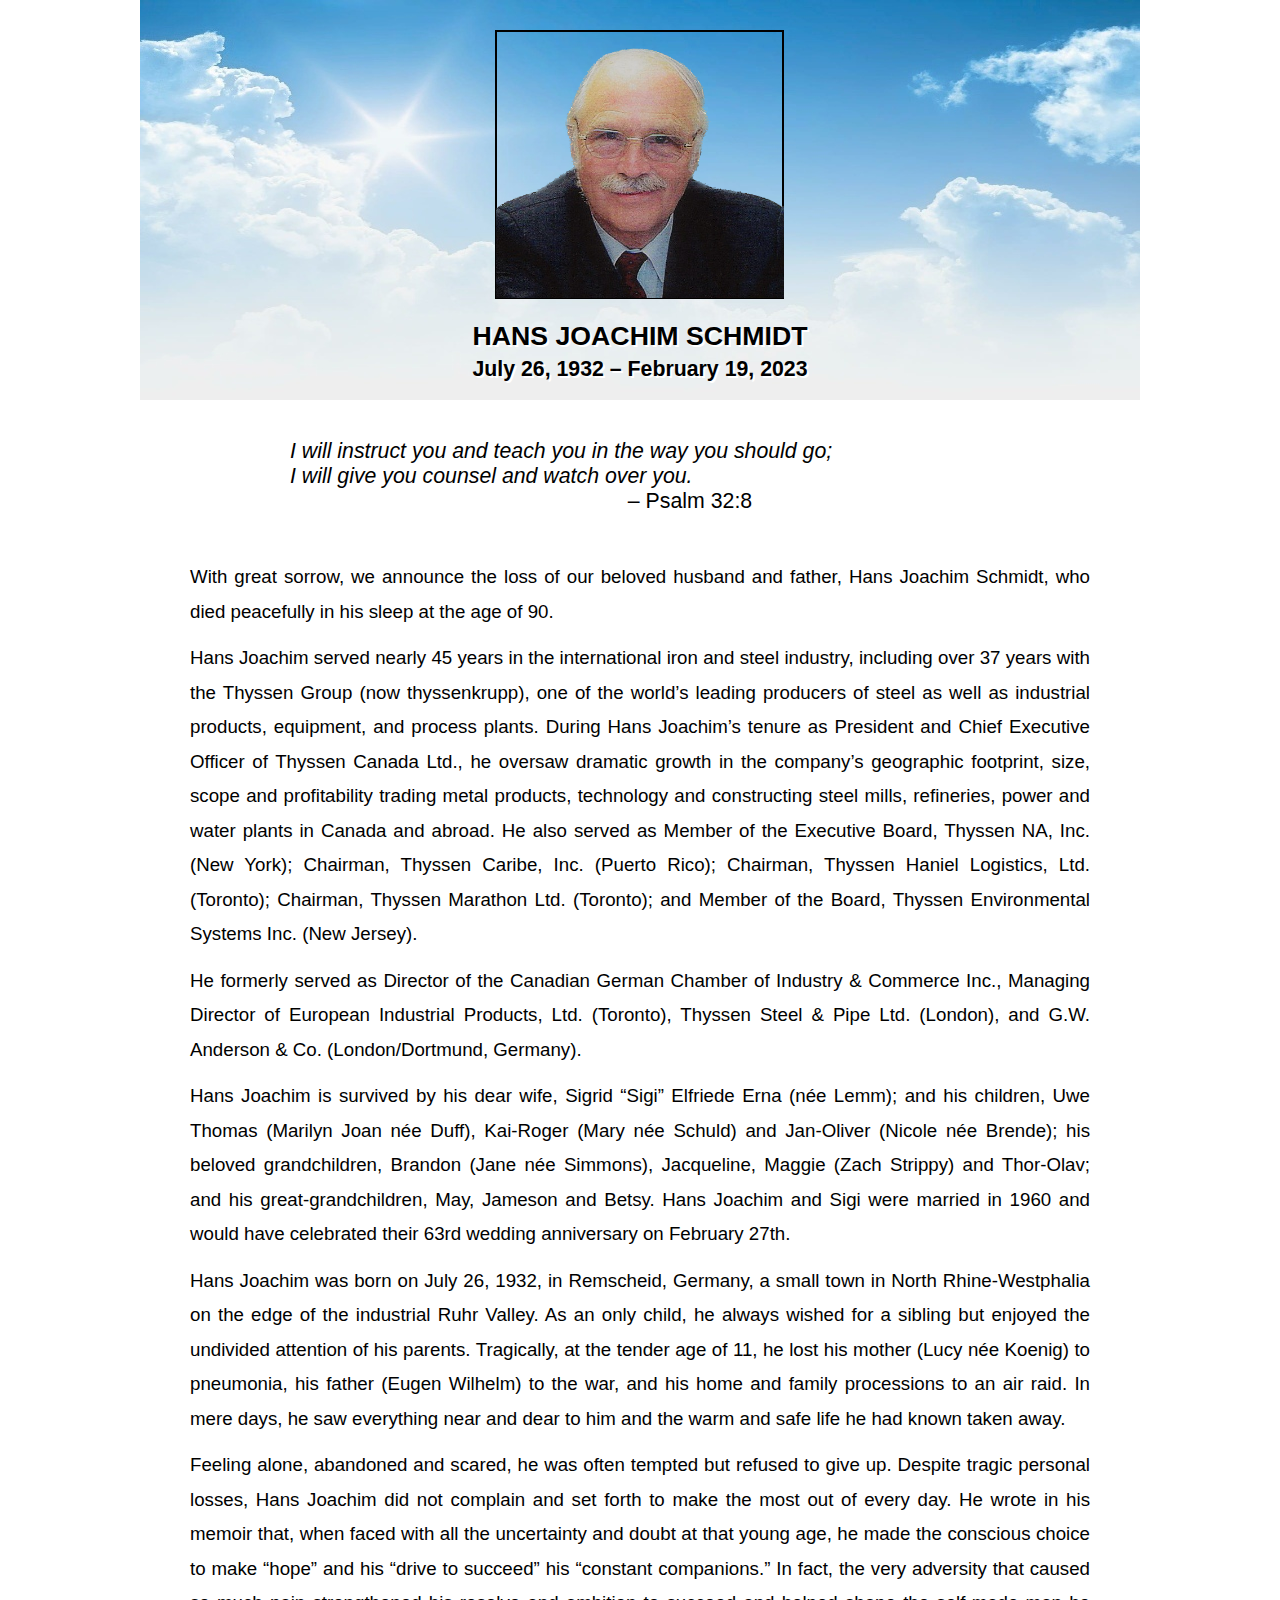
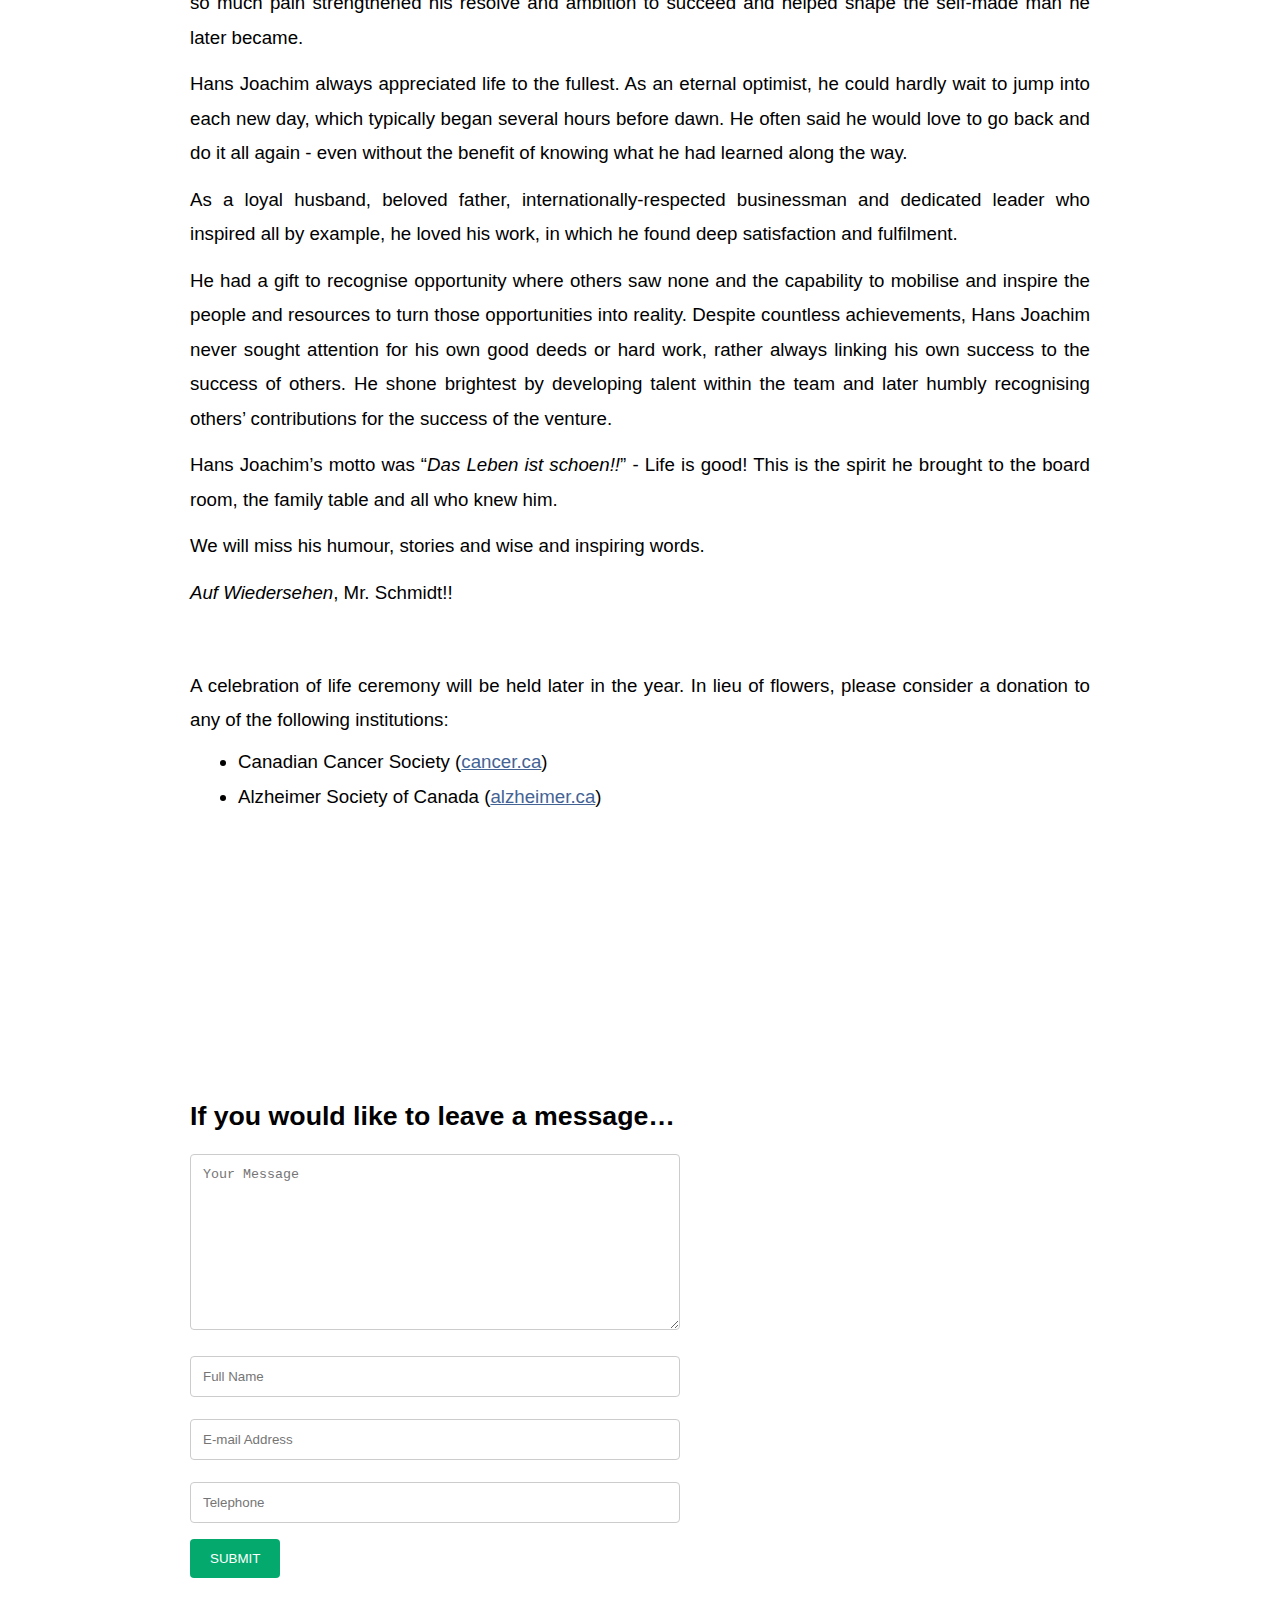
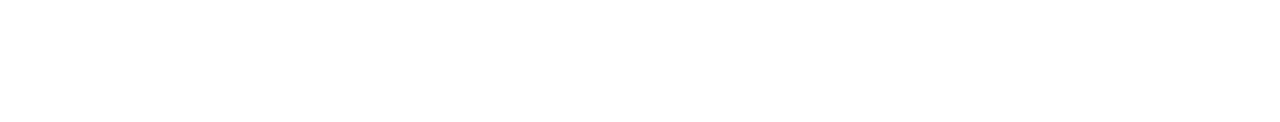
<file: index.html>
﻿<!DOCTYPE html>
<html lang="en-ca">
  <head>
    <meta charset="UTF-8">
    <title>Hans-Joachim Schmidt</title>
    <meta name="viewport" content="width=1000">
    <meta name="keywords" content="Hans Joachim Schmidt, Hans-Joachim Schmidt, Hans J Schmidt, Toronto, Toronto Canada, Toronto Kanada, Canada, Kanada, Dortmund, Dortmund Germany, Dortmund Deutschland, Thyssen, Thyssen Canada, Thyssen NA, Thyssen Caribe, Thyssen Haniel Logistics Canada, Thyssen Marathon, Thysen Environmental Systems, Sigrid Schmidt, Sigi Schmidt, Siggi Schmidt, Uwe Schmidt, Uwe T Schmidt, Uwe Thomas Schmidt, Kai Schmidt, Kay Schmidt, Kai Roger Schmidt, Kay Roger Schmidt, Jan Schmidt, Jan Oliver Schmidt, Obituary, Todesanzeige">
    <meta name="description" content="Obituary of Hans-Joachim Schmidt, Toronto, Canada">
    <meta name="author" content="Jan-Oliver Schmidt">
    <meta name="robots" content="index,nofollow">
    <link rel="stylesheet" type="text/css" href="wpscripts/wpstyles.css">
    <style type="text/css">
      .P-1 { text-align:center;margin-bottom:5.3px;line-height:1px;font-family:"Verdana", sans-serif;font-style:normal;font-weight:700;color:#ffffff;background-color:transparent;font-variant:normal;font-size:27.0px;vertical-align:0; }
      .C-1 { line-height:32.00px;font-family:"Verdana", sans-serif;font-style:normal;font-weight:700;color:#ffffff;background-color:transparent;text-decoration:none;font-variant:normal;font-size:26.7px;vertical-align:0; }
      .P-2 { text-align:center;margin-bottom:5.3px;line-height:1px;font-family:"Verdana", sans-serif;font-style:normal;font-weight:700;color:#ffffff;background-color:transparent;font-variant:normal;font-size:21.0px;vertical-align:0; }
      .C-2 { line-height:25.00px;font-family:"Verdana", sans-serif;font-style:normal;font-weight:700;color:#ffffff;background-color:transparent;text-decoration:none;font-variant:normal;font-size:21.3px;vertical-align:0; }
      .P-3 { text-align:justify;line-height:1px;font-family:"Verdana", sans-serif;font-style:normal;font-weight:normal;color:#000000;background-color:transparent;font-variant:normal;font-size:19.0px;vertical-align:0; }
      .C-3 { line-height:34.50px;font-family:"Verdana", sans-serif;font-style:normal;font-weight:normal;color:#000000;background-color:transparent;text-decoration:none;font-variant:normal;font-size:18.7px;vertical-align:0; }
      .C-4 { line-height:34.50px;font-family:"Verdana", sans-serif;font-style:italic;font-weight:normal;color:#000000;background-color:transparent;text-decoration:none;font-variant:normal;font-size:18.7px;vertical-align:0; }
      .P-4 { text-align:justify;line-height:1px;font-family:"Verdana", sans-serif;font-style:italic;font-weight:normal;color:#000000;background-color:transparent;font-variant:normal;font-size:19.0px;vertical-align:0; }
      .P-5 { text-align:justify;margin-left:48.0px;text-indent:-15.0px;line-height:1px;font-family:"Verdana", sans-serif;font-style:normal;font-weight:normal;color:#000000;background-color:transparent;font-variant:normal;font-size:19.0px;vertical-align:0; }
      .C-5 { line-height:23.00px;font-family:"Verdana", sans-serif;font-style:normal;font-weight:normal;color:#000000;background-color:transparent;text-decoration:none;font-variant:normal;font-size:18.7px;vertical-align:0; }
      .C-6 { line-height:23.00px;font-family:"Verdana", sans-serif;font-style:normal;font-weight:normal;color:#000000;background-color:transparent;text-decoration:none;font-variant:normal;font-size:18.7px;vertical-align:0; }
      a.C-6:link, a:link .C-6 { color:#446395;text-decoration:underline; }
      a.C-6:visited, a:visited .C-6 { color:#ff0000;text-decoration:underline; }
      a.C-6:hover, a:hover .C-6 { color:#b2e5f9;text-decoration:underline; }
      a.C-6:active, a:active .C-6 { color:#4995c4;text-decoration:underline; }
      .OBJ-1 { border:none;background:transparent; }
      .C-7 { line-height:32.00px;font-family:"Verdana", sans-serif;font-style:normal;font-weight:700;color:#000000;background-color:transparent;text-decoration:none;font-variant:normal;font-size:26.7px;vertical-align:0; }
      .P-6 { text-align:center;margin-bottom:5.3px;line-height:1px;font-family:"Verdana", sans-serif;font-style:normal;font-weight:700;color:#000000;background-color:transparent;font-variant:normal;font-size:27.0px;vertical-align:0; }
      .P-7 { text-align:center;margin-bottom:5.3px;line-height:1px;font-family:"Verdana", sans-serif;font-style:normal;font-weight:700;color:#000000;background-color:transparent;font-variant:normal;font-size:21.0px;vertical-align:0; }
      .C-8 { line-height:25.00px;font-family:"Verdana", sans-serif;font-style:normal;font-weight:700;color:#000000;background-color:transparent;text-decoration:none;font-variant:normal;font-size:21.3px;vertical-align:0; }
      .P-8 { margin-bottom:0.0px;line-height:1px;font-family:"Verdana", sans-serif;font-style:italic;font-weight:normal;color:#000000;background-color:transparent;font-variant:normal;font-size:21.0px;vertical-align:0; }
      .C-9 { line-height:25.00px;font-family:"Verdana", sans-serif;font-style:italic;font-weight:normal;color:#000000;background-color:transparent;text-decoration:none;font-variant:normal;font-size:21.3px;vertical-align:0; }
      .P-9 { text-align:center;margin-bottom:0.0px;line-height:1px;font-family:"Verdana", sans-serif;font-style:normal;font-weight:normal;color:#000000;background-color:transparent;font-variant:normal;font-size:21.0px;vertical-align:0; }
      .C-10 { line-height:25.00px;font-family:"Verdana", sans-serif;font-style:normal;font-weight:normal;color:#000000;background-color:transparent;text-decoration:none;font-variant:normal;font-size:21.3px;vertical-align:0; }
    </style>
    <script type="text/javascript" src="wpscripts/jquery.js"></script>
    <script type="text/javascript" src="wpscripts/jquery.wputils.js"></script>
    <script type="text/javascript">
      wpRedirectMobile('m.home.html',0);
      $(document).ready(function() {
      enableSmoothScroll();
      });
    </script>
    <link rel="icon" href="favicon.ico" type="image/x-icon" sizes="16x16 32x32 48x48 64x64">
    <link rel="shortcut icon" href="favicon.ico" type="image/x-icon" sizes="16x16 32x32 48x48 64x64">
    <link rel="apple-touch-icon" href="favicon.ico" sizes="60x60 76x76 120x120 152x152">
  </head>
  <body style="height:3322px;background:#ffffff;">
    <div id="divMain" style="background:transparent;margin-left:auto;margin-right:auto;position:relative;width:1000px;height:3302px;">
      <img alt="" src="wpimages/wp0c442123_05_06.jpg" style="position:absolute;left:0px;top:0px;width:1000px;height:400px;">
      <div style="position:absolute;left:52px;top:322px;width:900px;height:87px;overflow:hidden;">
        <p class="Body P-1"><span class="C-1">HANS JOACHIM SCHMIDT</span></p>
        <p class="Body P-2"><span class="C-2">July 26, 1932 – February 19, 2023</span></p>
      </div>
      <div style="position:absolute;left:50px;top:560px;width:900px;height:2105px;">
        <p class="Body P-3"><span class="C-3">With great sorrow, we announce the loss of our beloved husband and father, Hans Joachim Schmidt, who died peacefully in his sleep at the age of 90.</span></p>
        <p class="Body P-3"><span class="C-3">Hans Joachim served nearly 45 years in the international iron and steel industry, including over 37 years with the Thyssen Group (now thyssenkrupp), one of the world’s leading producers of steel as well as industrial products, equipment, and process plants. During Hans Joachim’s tenure as President and Chief Executive Officer of Thyssen Canada Ltd., he oversaw dramatic growth in the company’s geographic footprint, size, scope and profitability trading metal products, technology and constructing steel mills, refineries, power and water plants in Canada and abroad. He also served as Member of the Executive Board, Thyssen NA, Inc. (New York); Chairman, Thyssen Caribe, Inc. (Puerto Rico); Chairman, Thyssen Haniel Logistics, Ltd. (Toronto); Chairman, Thyssen Marathon Ltd. (Toronto); and Member of the Board, Thyssen Environmental Systems Inc. (New Jersey). </span></p>
        <p class="Body P-3"><span class="C-3">He formerly served as Director of the Canadian German Chamber of Industry &amp; Commerce Inc., Managing Director of European Industrial Products, Ltd. (Toronto), Thyssen Steel &amp; Pipe Ltd. (London), and G.W. Anderson &amp; Co. (London/Dortmund, Germany).</span></p>
        <p class="Body P-3"><span class="C-3">Hans Joachim is survived by his dear wife, Sigrid “Sigi” Elfriede Erna (née Lemm); and his children, Uwe Thomas (Marilyn Joan née Duff), Kai-<wbr>Roger (Mary née Schuld) and Jan-<wbr>Oliver (Nicole née Brende); his beloved grandchildren, Brandon (Jane née Simmons), Jacqueline, Maggie (Zach Strippy) and Thor-<wbr>Olav; and his great-<wbr>grandchildren, May, Jameson and Betsy. Hans Joachim and Sigi were married in 1960 and would have celebrated their 63rd wedding anniversary on February 27th. </span></p>
        <p class="Body P-3"><span class="C-3">Hans Joachim was born on July 26, 1932, in Remscheid, Germany, a small town in North Rhine-<wbr>Westphalia on the edge of the industrial Ruhr Valley. As an only child, he always wished for a sibling but enjoyed the undivided attention of his parents. Tragically, at the tender age of 11, he lost his mother (Lucy née Koenig) to pneumonia, his father (Eugen Wilhelm) to the war, and his home and family processions to an air raid. In mere days, he saw everything near and dear to him and the warm and safe life he had known taken away.</span></p>
        <p class="Body P-3"><span class="C-3">Feeling alone, abandoned and scared, he was often tempted but refused to give up. Despite tragic personal losses, Hans Joachim did not complain and set forth to make the most out of every day. He wrote in his memoir that, when faced with all the uncertainty and doubt at that young age, he made the conscious choice to make “hope” and his “drive to succeed” his “constant companions.” In fact, the very adversity that caused so much pain strengthened his resolve and ambition to succeed and helped shape the self-<wbr>made man he later became.</span></p>
        <p class="Body P-3"><span class="C-3">Hans Joachim always appreciated life to the fullest. As an eternal optimist, he could hardly wait to jump into each new day, which typically began several hours before dawn. He often said he would love to go back and do it all again -<wbr> even without the benefit of knowing what he had learned along the way.</span></p>
        <p class="Body P-3"><span class="C-3">As a loyal husband, beloved father, internationally-<wbr>respected businessman and dedicated leader who inspired all by example, he loved his work, in which he found deep satisfaction and fulfilment.</span></p>
        <p class="Body P-3"><span class="C-3">He had a gift to recognise opportunity where others saw none and the capability to mobilise and inspire the people and resources to turn those opportunities into reality. Despite countless achievements, Hans Joachim never sought attention for his own good deeds or hard work, rather always linking his own success to the success of others. He shone brightest by developing talent within the team and later humbly recognising others’ contributions for the success of the venture.</span></p>
        <p class="Body P-3"><span class="C-3">Hans Joachim’s motto was “<span class="C-4">Das Leben ist schoen!!</span>” -<wbr> Life is good! This is the spirit he brought to the board room, the family table and all who knew him.</span></p>
        <p class="Body P-3"><span class="C-3">We will miss his humour, stories and wise and inspiring words.</span></p>
        <p class="Body P-4"><span class="C-4">Auf Wiedersehen<span class="C-3">, Mr. Schmidt!!</span></span></p>
        <p class="Body P-3"><span class="C-3"><br></span></p>
        <p class="Body P-3"><span class="C-3">A celebration of life ceremony will be held later in the year. In lieu of flowers, please consider a donation to any of the following institutions: </span></p>
        <ul style="list-style-type:disc;margin:0;padding:0;">
          <li class="Body P-5" style="text-indent:0;margin-left:48.0px;"><span class="C-5">Canadian Cancer Society (<a title="This is a link to an external website." rel="nofollow" href="https://support.cancer.ca/site/Donation2?df_id=36178&amp;mfc_pref=T&amp;36178.donation=form1&amp;s_locale=en_CA&amp;clickedElement=header-donate-button&amp;_gl=1*13m40k1*_ga*MjI1NjAyNTk2LjE2Nzc2MTMyOTQ.*_ga_23YMKBE2C3*MTY3Nzc4ODQzNS4yLjAuMTY3Nzc4ODQzNS42MC4wLjA." target="_blank" class="C-6">cancer.ca</a>)</span></li><li class="Body P-5" style="text-indent:0;margin-left:48.0px;"><span class="C-5">Alzheimer Society of Canada (<a title="This is a link to an external website." rel="nofollow" href="https://support.alzheimer.ca/site/Donation2;jsessionid=00000000.app20122a?idb=1907656298&amp;df_id=7061&amp;7061.donation=landing&amp;mfc_pref=T&amp;NONCE_TOKEN=E72F05FA4B23D690DD69612807C04FF2&amp;7061_donation=landing&amp;_ga=2.60174445.1798477654.1677788581-495578708.1677613443" target="_blank" class="C-6">alzheimer.ca</a>)</span></li>
        </ul>
      </div>
      <iframe id="ifrm_1" name="ifrm_1" src="contact.html" class="OBJ-1" style="position:absolute;left:50px;top:2748px;width:900px;height:500px;"></iframe><div style="position:absolute;left:50px;top:2700px;width:900px;height:48px;overflow:hidden;"><p class="Body"><span class="C-7">If you would like to leave a message…</span></p></div>
      <div style="position:absolute;left:50px;top:320px;width:900px;height:85px;overflow:hidden;">
        <p class="Body P-6"><span class="C-7">HANS JOACHIM SCHMIDT</span></p>
        <p class="Body P-7"><span class="C-8">July 26, 1932 – February 19, 2023</span></p>
      </div>
      <img alt="" src="wpimages/wpb8ab779a_06.png" style="position:absolute;left:355px;top:30px;width:289px;height:269px;">
      <map id="map1" name="map1"><area shape="poly" coords="288,163,286,156,281,154,276,151,270,148,263,146,253,145,238,142,232,140,224,140,215,137,201,131,199,127,203,120,204,110,207,101,209,92,212,84,216,75,210,62,209,59,211,51,208,39,203,31,198,25,192,18,178,10,169,5,160,2,156,1,147,0,129,0,108,5,105,7,99,13,94,19,89,26,83,33,81,41,78,47,75,52,73,60,69,69,68,79,70,84,72,90,73,96,73,110,76,119,72,122,63,126,56,132,47,137,40,141,34,145,26,146,20,148,15,150,5,155,1,160,0,167,0,250,288,250" title="Portrait - Hans-Joachim Schmidt"></map>
      <img alt="Portrait - Hans-Joachim Schmidt" usemap="#map1" src="wpimages/wp775531da_06.png" style="position:absolute;left:356px;top:48px;width:288px;height:250px;">
      <div style="position:absolute;left:150px;top:439px;width:800px;height:93px;">
        <p class="Body P-8"><span class="C-9">I will instruct you and teach you in the way you should go; <br>I will give you counsel and watch over you. </span></p>
        <p class="Body P-9"><span class="C-10">– Psalm 32:8</span></p>
      </div>
    </div>
  </body>
</html>
</file>
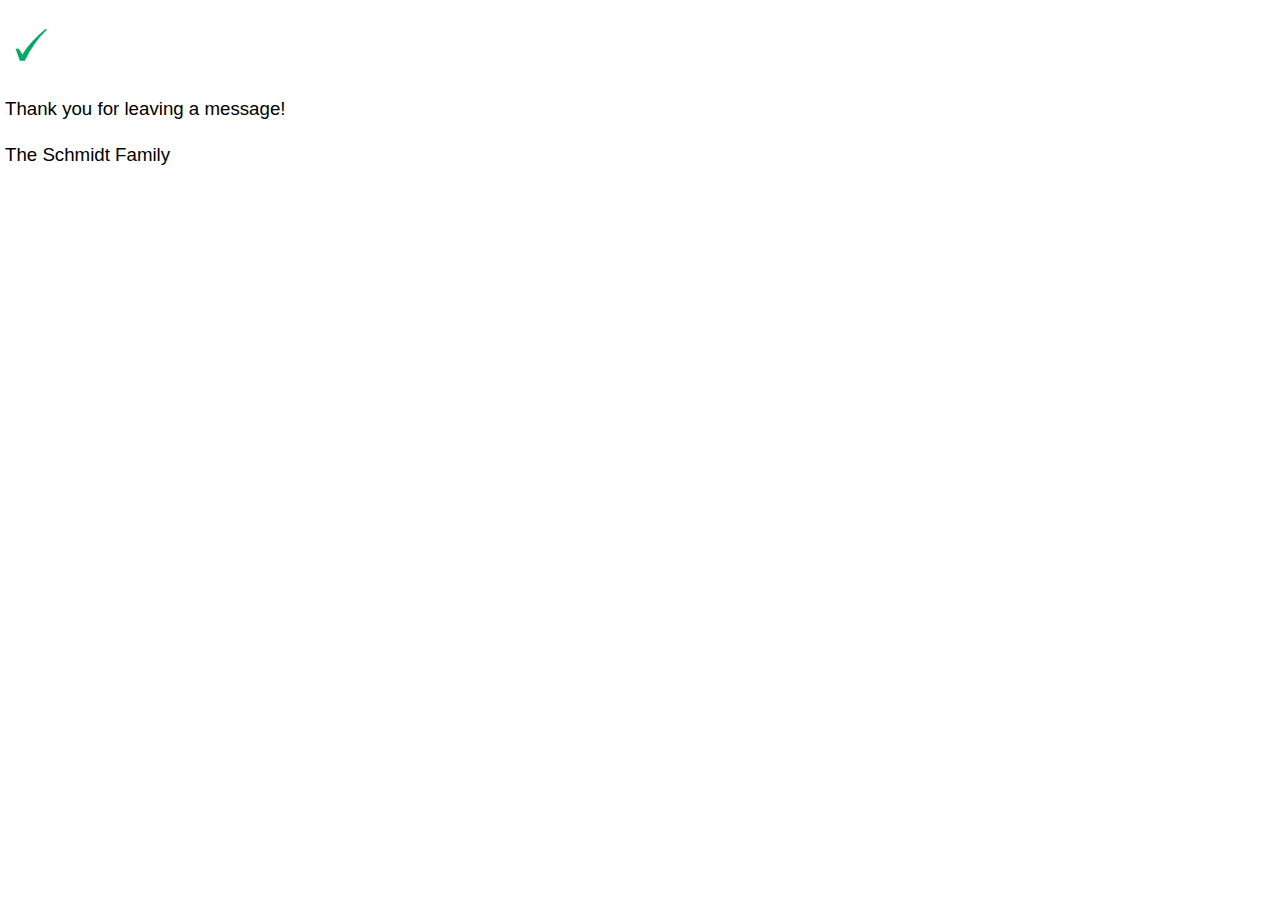
<file: contact-success.html>
﻿<!DOCTYPE html>
<html lang="en-ca">
  <head>
    <meta charset="UTF-8">
    <title>Contact Success</title>
    <meta name="viewport" content="width=500">
    <meta name="keywords" content="Hans Joachim Schmidt, Hans-Joachim Schmidt, Hans J Schmidt, Toronto, Toronto Canada, Toronto Kanada, Canada, Kanada, Dortmund, Dortmund Germany, Dortmund Deutschland, Thyssen, Thyssen Canada, Thyssen NA, Thyssen Caribe, Thyssen Haniel Logistics Canada, Thyssen Marathon, Thysen Environmental Systems, Sigrid Schmidt, Sigi Schmidt, Siggi Schmidt, Uwe Schmidt, Uwe T Schmidt, Uwe Thomas Schmidt, Kai Schmidt, Kay Schmidt, Kai Roger Schmidt, Kay Roger Schmidt, Jan Schmidt, Jan Oliver Schmidt, Obituary, Todesanzeige">
    <meta name="description" content="Obituary of Hans-Joachim Schmidt, Toronto, Canada">
    <meta name="author" content="Jan-Oliver Schmidt">
    <meta name="robots" content="noindex,nofollow">
    <link rel="stylesheet" type="text/css" href="wpscripts/wpstyles.css">
    <style type="text/css">
      .C-1 { line-height:80.00px;font-family:"Verdana", sans-serif;font-style:normal;font-weight:normal;color:#04aa64;background-color:transparent;text-decoration:none;font-variant:normal;font-size:66.7px;vertical-align:0; }
      .C-2 { line-height:23.00px;font-family:"Verdana", sans-serif;font-style:normal;font-weight:normal;color:#000000;background-color:transparent;text-decoration:none;font-variant:normal;font-size:18.7px;vertical-align:0; }
    </style>
    <script type="text/javascript" src="wpscripts/jquery.js"></script>
    <script type="text/javascript" src="wpscripts/jquery.wputils.js"></script>
    <script type="text/javascript">
      $(document).ready(function() {
      enableSmoothScroll();
      });
    </script>
    <link rel="icon" href="favicon.ico" type="image/x-icon" sizes="16x16 32x32 48x48 64x64">
    <link rel="shortcut icon" href="favicon.ico" type="image/x-icon" sizes="16x16 32x32 48x48 64x64">
    <link rel="apple-touch-icon" href="favicon.ico" sizes="60x60 76x76 120x120 152x152">
  </head>
  <body style="height:500px;background:#ffffff;">
    <div id="divMain" style="background:transparent;position:relative;width:500px;height:500px;">
      <div style="position:absolute;left:5px;top:5px;width:490px;height:210px;overflow:hidden;">
        <p class="Body"><span class="C-1">🗸</span></p>
        <p class="Body"><span class="C-2">Thank you for leaving a message! <br><br>The Schmidt Family</span></p>
      </div>
    </div>
  </body>
</html>
</file>
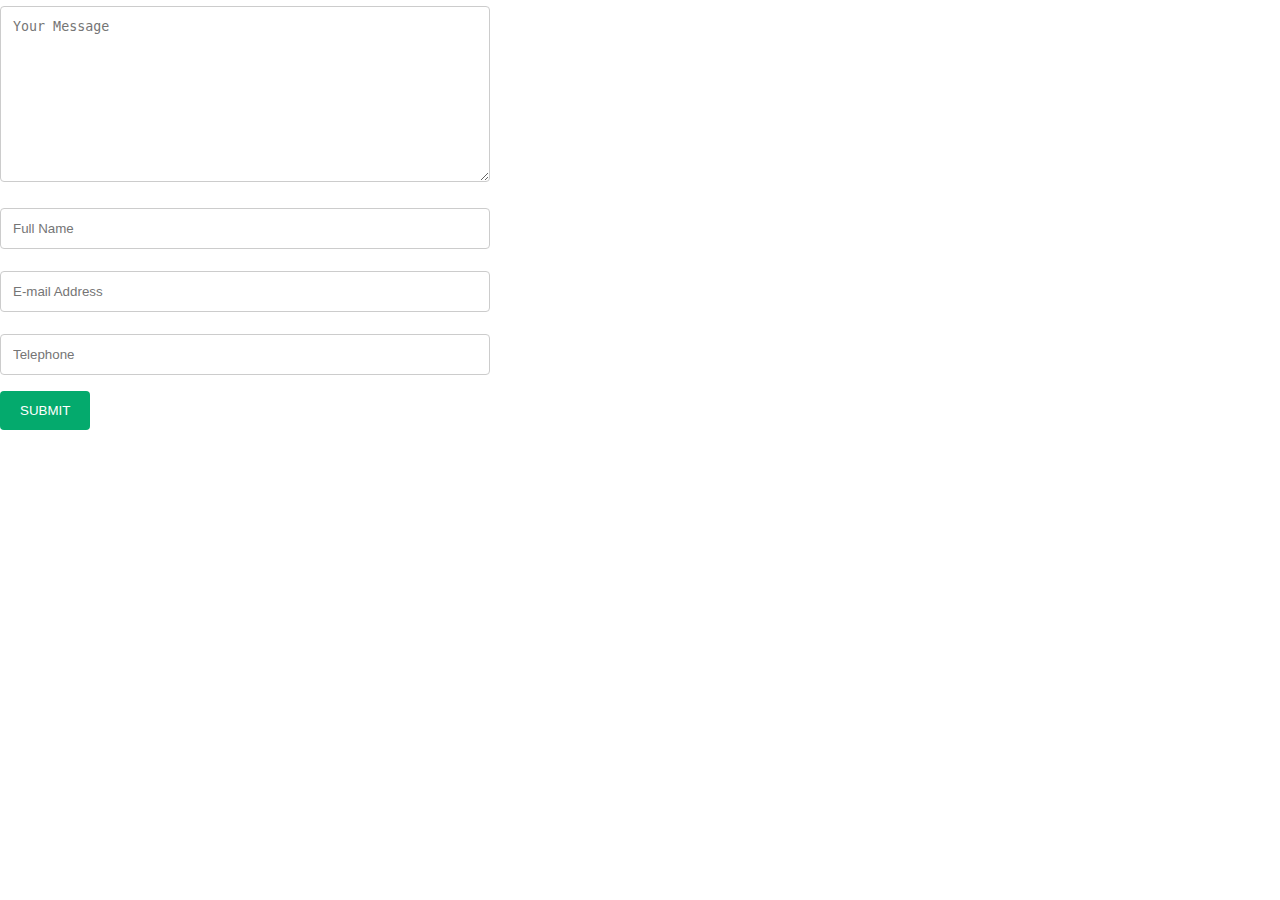
<file: contact.html>
﻿<!DOCTYPE html>
<html lang="en-ca">
  <head>
    <meta charset="UTF-8">
    <title>Contact</title>
    <meta name="viewport" content="width=500">
    <meta name="keywords" content="Hans Joachim Schmidt, Hans-Joachim Schmidt, Hans J Schmidt, Toronto, Toronto Canada, Toronto Kanada, Canada, Kanada, Dortmund, Dortmund Germany, Dortmund Deutschland, Thyssen, Thyssen Canada, Thyssen NA, Thyssen Caribe, Thyssen Haniel Logistics Canada, Thyssen Marathon, Thysen Environmental Systems, Sigrid Schmidt, Sigi Schmidt, Siggi Schmidt, Uwe Schmidt, Uwe T Schmidt, Uwe Thomas Schmidt, Kai Schmidt, Kay Schmidt, Kai Roger Schmidt, Kay Roger Schmidt, Jan Schmidt, Jan Oliver Schmidt, Obituary, Todesanzeige">
    <meta name="description" content="Obituary of Hans-Joachim Schmidt, Toronto, Canada">
    <meta name="author" content="Jan-Oliver Schmidt">
    <meta name="robots" content="noindex,nofollow">
    <link rel="stylesheet" type="text/css" href="wpscripts/wpstyles.css">
    <style type="text/css">
      /* CSS Snippet from W3schools: https://www.w3schools.com/howto/howto_css_contact_form.asp */
/* Style inputs with type="text", select elements and textareas */
input[type=message], input[type=email], input[type=tel], input[type=text], textarea {
  width: 100%; /* Full width */
  padding: 12px; /* Some padding */ 
  border: 1px solid #ccc; /* Gray border */
  border-radius: 4px; /* Rounded borders */
  box-sizing: border-box; /* Make sure that padding and width stays in place */
  margin-top: 6px; /* Add a top margin */
  margin-bottom: 16px; /* Bottom margin */
  /* resize: vertical /* Allow the user to vertically resize the textarea (not horizontally) */
}

/* Style the submit button with a specific background color etc */
button[type=submit] {
  background-color: #04AA6D;
  color: white;
  padding: 12px 20px;
  border: none;
  border-radius: 4px;
  cursor: pointer;
}

/* When moving the mouse over the submit button, add a darker green color */
button[type=submit]:hover {
  background-color: #45a049;
}
    </style>
    <script type="text/javascript" src="wpscripts/jquery.js"></script>
    <script type="text/javascript" src="wpscripts/jquery.wputils.js"></script>
    <script type="text/javascript">
      $(document).ready(function() {
      enableSmoothScroll();
      });
    </script>
    <link rel="icon" href="favicon.ico" type="image/x-icon" sizes="16x16 32x32 48x48 64x64">
    <link rel="shortcut icon" href="favicon.ico" type="image/x-icon" sizes="16x16 32x32 48x48 64x64">
    <link rel="apple-touch-icon" href="favicon.ico" sizes="60x60 76x76 120x120 152x152">
  </head>
  <body style="height:500px;background:#ffffff;">
    <div id="divMain" style="background:transparent;position:relative;width:500px;height:500px;">
      <div style="position:absolute;left:0px;top:0px;width:490px;height:490px;">
        <div class="container">  
<div class="container">  
    <form target="_self" action="https://formsubmit.co/23e4bb8b7250f5fa4f42d6dca5893749" method="POST">
      <div class="form-group">
        <textarea placeholder="Your Message" class="form-control" name="Message" rows="10" required></textarea>
      </div>
      <div class="form-group">
        <div class="form-row">
            <input type="text" name="Name" class="form-control" placeholder="Full Name" required>
            <input type="hidden" name="_subject" value="Hans-Joachim Schmidt | New Obituary Message Received">
            <input type="hidden" name="_cc" value="ses@stahlschmidt-inc.com,hjs@stahlschmidt-inc.com">
            <input type="hidden" name="_captcha" value="true">
            <input type="hidden" name="_template" value="box">
            <input type="hidden" name="_next" value="http://localhost:12323/WebP2287cec8.tmpdir/Preview/contact-success.html">
          </div>
        <div class="form-row">
            <input type="email" name="E-mail" class="form-control" placeholder="E-mail Address">
            <input type="hidden" name="_autoresponse" value="Thank you for submitting your message! It has been delivered. The Schmidt Family">
          </div>
        <div class="form-row">
            <input type="tel" name="Telephone" class="form-control" placeholder="Telephone">
          </div>
      </div>
      <button type="submit" class="btn btn-lg btn-dark btn-block">SUBMIT</button>
    </form>
  </div>
      </div>
    </div>
  </body>
</html>
</file>
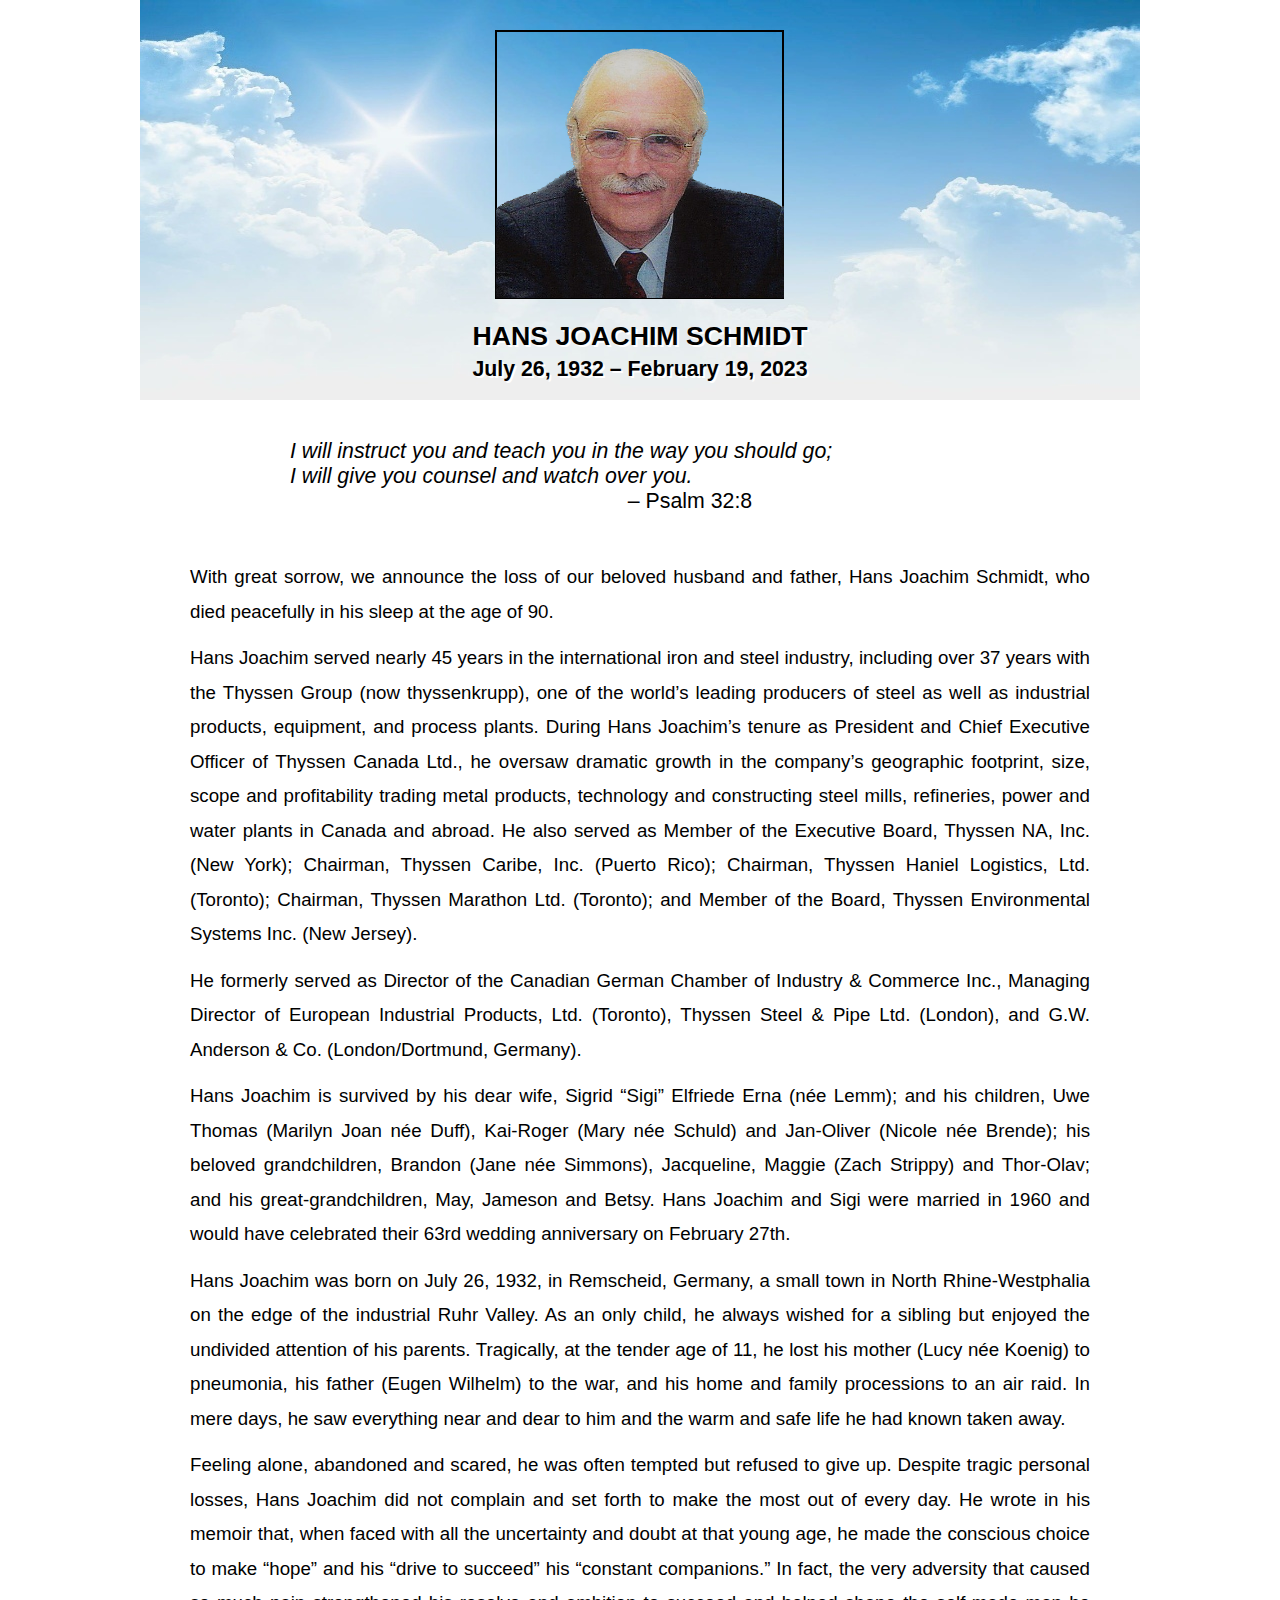
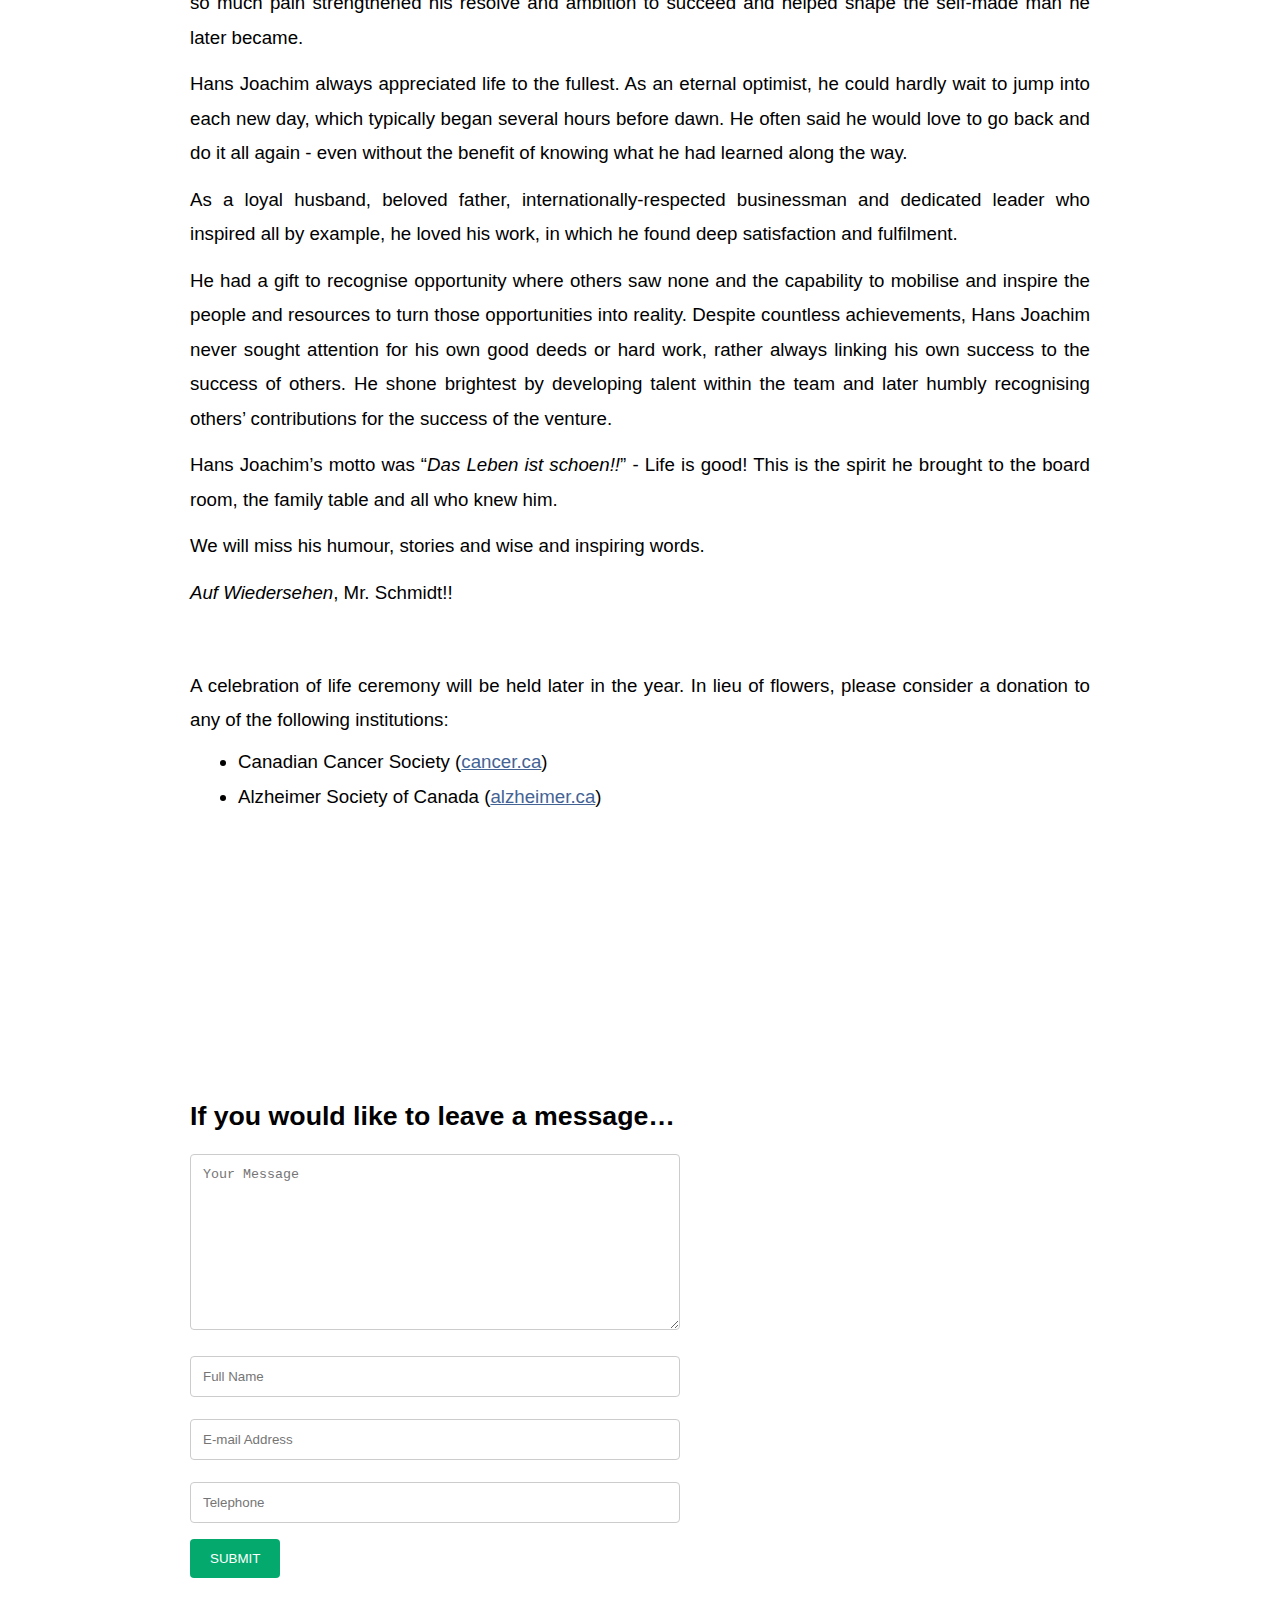
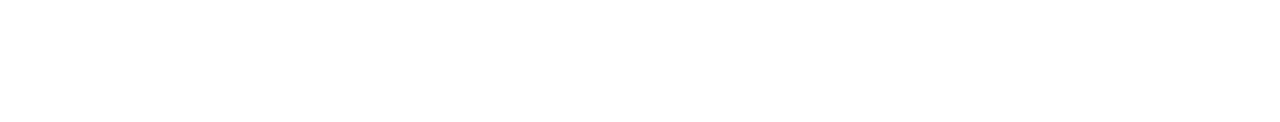
<file: m.home.html>
﻿<!DOCTYPE html>
<html lang="en-ca">
  <head>
    <meta charset="UTF-8">
    <title>Hans-Joachim Schmidt</title>
    <meta name="viewport" content="width=500">
    <meta name="keywords" content="Hans Joachim Schmidt, Hans-Joachim Schmidt, Hans J Schmidt, Toronto, Toronto Canada, Toronto Kanada, Canada, Kanada, Dortmund, Dortmund Germany, Dortmund Deutschland, Thyssen, Thyssen Canada, Thyssen NA, Thyssen Caribe, Thyssen Haniel Logistics Canada, Thyssen Marathon, Thysen Environmental Systems, Sigrid Schmidt, Sigi Schmidt, Siggi Schmidt, Uwe Schmidt, Uwe T Schmidt, Uwe Thomas Schmidt, Kai Schmidt, Kay Schmidt, Kai Roger Schmidt, Kay Roger Schmidt, Jan Schmidt, Jan Oliver Schmidt, Obituary, Todesanzeige">
    <meta name="description" content="Obituary of Hans-Joachim Schmidt, Toronto, Canada">
    <meta name="author" content="Jan-Oliver Schmidt">
    <meta name="robots" content="index,nofollow">
    <link rel="stylesheet" type="text/css" href="wpscripts/wpstyles.css">
    <style type="text/css">
      .P-1 { text-align:justify;line-height:1px;font-family:"Verdana", sans-serif;font-style:normal;font-weight:normal;color:#000000;background-color:transparent;font-variant:normal;font-size:21.0px;vertical-align:0; }
      .C-1 { line-height:37.50px;font-family:"Verdana", sans-serif;font-style:normal;font-weight:normal;color:#000000;background-color:transparent;text-decoration:none;font-variant:normal;font-size:21.3px;vertical-align:0; }
      .C-2 { line-height:37.50px;font-family:"Verdana", sans-serif;font-style:italic;font-weight:normal;color:#000000;background-color:transparent;text-decoration:none;font-variant:normal;font-size:21.3px;vertical-align:0; }
      .P-2 { text-align:justify;line-height:1px;font-family:"Verdana", sans-serif;font-style:italic;font-weight:normal;color:#000000;background-color:transparent;font-variant:normal;font-size:21.0px;vertical-align:0; }
      .P-3 { margin-left:48.0px;text-indent:-15.0px;line-height:1px;font-family:"Verdana", sans-serif;font-style:normal;font-weight:normal;color:#000000;background-color:transparent;font-variant:normal;font-size:21.0px;vertical-align:0; }
      .C-3 { line-height:25.00px;font-family:"Verdana", sans-serif;font-style:normal;font-weight:normal;color:#000000;background-color:transparent;text-decoration:none;font-variant:normal;font-size:21.3px;vertical-align:0; }
      .C-4 { line-height:25.00px;font-family:"Verdana", sans-serif;font-style:normal;font-weight:normal;color:#000000;background-color:transparent;text-decoration:none;font-variant:normal;font-size:21.3px;vertical-align:0; }
      a.C-4:link, a:link .C-4 { color:#446395;text-decoration:underline; }
      a.C-4:visited, a:visited .C-4 { color:#ff0000;text-decoration:underline; }
      a.C-4:hover, a:hover .C-4 { color:#b2e5f9;text-decoration:underline; }
      a.C-4:active, a:active .C-4 { color:#4995c4;text-decoration:underline; }
      .OBJ-1 { border:none;background:transparent; }
      .C-5 { line-height:25.00px;font-family:"Verdana", sans-serif;font-style:normal;font-weight:700;color:#000000;background-color:transparent;text-decoration:none;font-variant:normal;font-size:21.3px;vertical-align:0; }
      .P-4 { text-align:center;line-height:1px;font-family:"Verdana", sans-serif;font-style:normal;font-weight:700;color:#ffffff;background-color:transparent;font-variant:normal;font-size:27.0px;vertical-align:0; }
      .C-6 { line-height:32.00px;font-family:"Verdana", sans-serif;font-style:normal;font-weight:700;color:#ffffff;background-color:transparent;text-decoration:none;font-variant:normal;font-size:26.7px;vertical-align:0; }
      .P-5 { text-align:center;line-height:1px;font-family:"Verdana", sans-serif;font-style:normal;font-weight:700;color:#ffffff;background-color:transparent;font-variant:normal;font-size:21.0px;vertical-align:0; }
      .C-7 { line-height:25.00px;font-family:"Verdana", sans-serif;font-style:normal;font-weight:700;color:#ffffff;background-color:transparent;text-decoration:none;font-variant:normal;font-size:21.3px;vertical-align:0; }
      .P-6 { text-align:center;line-height:1px;font-family:"Verdana", sans-serif;font-style:normal;font-weight:700;color:#000000;background-color:transparent;font-variant:normal;font-size:27.0px;vertical-align:0; }
      .C-8 { line-height:32.00px;font-family:"Verdana", sans-serif;font-style:normal;font-weight:700;color:#000000;background-color:transparent;text-decoration:none;font-variant:normal;font-size:26.7px;vertical-align:0; }
      .P-7 { text-align:center;line-height:1px;font-family:"Verdana", sans-serif;font-style:normal;font-weight:700;color:#000000;background-color:transparent;font-variant:normal;font-size:21.0px;vertical-align:0; }
      .P-8 { text-align:center;margin-bottom:0.0px;line-height:1px;font-family:"Verdana", sans-serif;font-style:italic;font-weight:normal;color:#000000;background-color:transparent;font-variant:normal;font-size:21.0px;vertical-align:0; }
      .C-9 { line-height:25.00px;font-family:"Verdana", sans-serif;font-style:italic;font-weight:normal;color:#000000;background-color:transparent;text-decoration:none;font-variant:normal;font-size:21.3px;vertical-align:0; }
      .P-9 { text-align:center;margin-bottom:0.0px;line-height:1px;font-family:"Verdana", sans-serif;font-style:normal;font-weight:normal;color:#000000;background-color:transparent;font-variant:normal;font-size:21.0px;vertical-align:0; }
    </style>
    <script type="text/javascript" src="wpscripts/jquery.js"></script>
    <script type="text/javascript" src="wpscripts/jquery.wputils.js"></script>
    <script type="text/javascript">
      wpRedirectNonMobile('index.html',0);
      $(document).ready(function() {
      enableSmoothScroll();
      });
    </script>
    <link rel="icon" href="favicon.ico" type="image/x-icon" sizes="16x16 32x32 48x48 64x64">
    <link rel="shortcut icon" href="favicon.ico" type="image/x-icon" sizes="16x16 32x32 48x48 64x64">
    <link rel="apple-touch-icon" href="favicon.ico" sizes="60x60 76x76 120x120 152x152">
  </head>
  <body style="height:5473px;background:#ffffff;">
    <div id="divMain" style="background:transparent;margin-left:auto;margin-right:auto;position:relative;width:500px;height:5453px;">
      <img alt="" src="wpimages/wp78593c25_05_06.jpg" style="position:absolute;left:0px;top:0px;width:500px;height:398px;">
      <div style="position:absolute;left:10px;top:550px;width:480px;height:4277px;">
        <p class="Body P-1"><span class="C-1">With great sorrow, we announce the loss of our beloved husband and father, Hans Joachim Schmidt, who died peacefully in his sleep at the age of 90.</span></p>
        <p class="Body P-1"><span class="C-1">Hans Joachim served nearly 45 years in the international iron and steel industry, including over 37 years with the Thyssen Group (now thyssenkrupp), one of the world’s leading producers of steel as well as industrial products, equipment, and process plants. During Hans Joachim’s tenure as President and Chief Executive Officer of Thyssen Canada Ltd., he oversaw dramatic growth in the company’s geographic footprint, size, scope and profitability trading metal products, technology and constructing steel mills, refineries, power and water plants in Canada and abroad. He also served as Member of the Executive Board, Thyssen NA, Inc. (New York); Chairman, Thyssen Caribe, Inc. (Puerto Rico); Chairman, Thyssen Haniel Logistics, Ltd. (Toronto); Chairman, Thyssen Marathon Ltd. (Toronto); and Member of the Board, Thyssen Environmental Systems Inc. (New Jersey). </span></p>
        <p class="Body P-1"><span class="C-1">He formerly served as Director of the Canadian German Chamber of Industry &amp; Commerce Inc., Managing Director of European Industrial Products, Ltd. (Toronto), Thyssen Steel &amp; Pipe Ltd. (London), and G.W. Anderson &amp; Co. (London/Dortmund, Germany).</span></p>
        <p class="Body P-1"><span class="C-1">Hans Joachim is survived by his dear wife, Sigrid “Sigi” Elfriede Erna (née Lemm); and his children, Uwe Thomas (Marilyn Joan née Duff), Kai-<wbr>Roger (Mary née Schuld) and Jan-<wbr>Oliver (Nicole née Brende); his beloved grandchildren, Brandon (Jane née Simmons), Jacqueline, Maggie (Zach Strippy) and Thor-<wbr>Olav; and his great-<wbr>grandchildren, May, Jameson and Betsy. Hans Joachim and Sigi were married in 1960 and would have celebrated their 63rd wedding anniversary on February 27th. </span></p>
        <p class="Body P-1"><span class="C-1">Hans Joachim was born on July 26, 1932, in Remscheid, Germany, a small town in North Rhine-<wbr>Westphalia on the edge of the industrial Ruhr Valley. As an only child, he always wished for a sibling but enjoyed the undivided attention of his parents. Tragically, at the tender age of 11, he lost his mother (Lucy née Koenig) to pneumonia, his father (Eugen Wilhelm) to the war, and his home and family processions to an air raid. In mere days, he saw everything near and dear to him and the warm and safe life he had known taken away.</span></p>
        <p class="Body P-1"><span class="C-1">Feeling alone, abandoned and scared, he was often tempted but refused to give up. Despite tragic personal losses, Hans Joachim did not complain and set forth to make the most out of every day. He wrote in his memoir that, when faced with all the uncertainty and doubt at that young age, he made the conscious choice to make “hope” and his “drive to succeed” his “constant companions.” In fact, the very adversity that caused so much pain strengthened his resolve and ambition to succeed and helped shape the self-<wbr>made man he later became.</span></p>
        <p class="Body P-1"><span class="C-1">Hans Joachim always appreciated life to the fullest. As an eternal optimist, he could hardly wait to jump into each new day, which typically began several hours before dawn. He often said he would love to go back and do it all again -<wbr> even without the benefit of knowing what he had learned along the way.</span></p>
        <p class="Body P-1"><span class="C-1">As a loyal husband, beloved father, internationally-<wbr>respected businessman and dedicated leader who inspired all by example, he loved his work, in which he found deep satisfaction and fulfilment.</span></p>
        <p class="Body P-1"><span class="C-1">He had a gift to recognise opportunity where others saw none and the capability to mobilise and inspire the people and resources to turn those opportunities into reality. Despite countless achievements, Hans Joachim never sought attention for his own good deeds or hard work, rather always linking his own success to the success of others. He shone brightest by developing talent within the team and later humbly recognising others’ contributions for the success of the venture.</span></p>
        <p class="Body P-1"><span class="C-1">Hans Joachim’s motto was “<span class="C-2">Das Leben ist schoen!!</span>” -<wbr> Life is good! This is the spirit he brought to the board room, the family table and all who knew him.</span></p>
        <p class="Body P-1"><span class="C-1">We will miss his humour, stories and wise and inspiring words.</span></p>
        <p class="Body P-2"><span class="C-2">Auf Wiedersehen<span class="C-1">, Mr. Schmidt!!</span></span></p>
        <p class="Body P-1"><span class="C-1">A celebration of life ceremony will be held later in the year. In lieu of flowers, please consider a donation to any of the following institutions: </span></p>
        <ul style="list-style-type:disc;margin:0;padding:0;">
          <li class="Body P-3" style="text-indent:0;margin-left:48.0px;"><span class="C-3">Canadian Cancer Society<br>(<a title="This is a link to an external website." href="https://support.cancer.ca/site/Donation2?df_id=36178&amp;mfc_pref=T&amp;36178.donation=form1&amp;s_locale=en_CA&amp;clickedElement=header-donate-button&amp;_gl=1*13m40k1*_ga*MjI1NjAyNTk2LjE2Nzc2MTMyOTQ.*_ga_23YMKBE2C3*MTY3Nzc4ODQzNS4yLjAuMTY3Nzc4ODQzNS42MC4wLjA." target="_blank" class="C-4">cancer.ca</a>)</span></li><li class="Body P-3" style="text-indent:0;margin-left:48.0px;"><span class="C-3">Alzheimer Society of Canada<br>(<a title="This is a link to an external website." rel="nofollow" href="https://support.alzheimer.ca/site/Donation2;jsessionid=00000000.app20122a?idb=1907656298&amp;df_id=7061&amp;7061.donation=landing&amp;mfc_pref=T&amp;NONCE_TOKEN=E72F05FA4B23D690DD69612807C04FF2&amp;7061_donation=landing&amp;_ga=2.60174445.1798477654.1677788581-495578708.1677613443" target="_blank" class="C-4">alzheimer.ca</a>)</span></li>
        </ul>
      </div>
      <img alt="" src="wpimages/wpb8ab779a_06.png" style="position:absolute;left:105px;top:30px;width:289px;height:269px;"><map id="map1" name="map1"><area shape="poly" coords="288,163,286,156,281,154,276,151,270,148,263,146,253,145,238,142,232,140,224,140,215,137,201,131,199,127,203,120,204,110,207,101,209,92,212,84,216,75,210,62,209,59,211,51,208,39,203,31,198,25,192,18,178,10,169,5,160,2,156,1,147,0,129,0,108,5,105,7,99,13,94,19,89,26,83,33,81,41,78,47,75,52,73,60,69,69,68,79,70,84,72,90,73,96,73,110,76,119,72,122,63,126,56,132,47,137,40,141,34,145,26,146,20,148,15,150,5,155,1,160,0,167,0,250,288,250" title="Portrait - Hans-Joachim Schmidt"></map><img alt="Portrait - Hans-Joachim Schmidt" usemap="#map1" src="wpimages/wp775531da_06.png" style="position:absolute;left:106px;top:48px;width:288px;height:250px;"><iframe id="ifrm_1" name="ifrm_1" src="contact.html" class="OBJ-1" style="position:absolute;left:5px;top:4898px;width:490px;height:500px;"></iframe><div style="position:absolute;left:5px;top:4850px;width:490px;height:48px;overflow:hidden;"><p class="Body"><span class="C-5">If you would like to leave a message…</span></p></div>
      <div style="position:absolute;left:11px;top:319px;width:480px;height:80px;overflow:hidden;">
        <p class="Body P-4"><span class="C-6">HANS JOACHIM SCHMIDT</span></p>
        <p class="Body P-5"><span class="C-7">July 26, 1932 – February 19 2023</span></p>
      </div>
      <div style="position:absolute;left:10px;top:318px;width:480px;height:80px;overflow:hidden;">
        <p class="Body P-6"><span class="C-8">HANS JOACHIM SCHMIDT</span></p>
        <p class="Body P-7"><span class="C-5">July 26, 1932 – February 19 2023</span></p>
      </div>
      <div style="position:absolute;left:10px;top:420px;width:480px;height:120px;">
        <p class="Body P-8"><span class="C-9">I will instruct you and teach you in the way you should go; I will give you counsel and watch over you. </span></p>
        <p class="Body P-9"><span class="C-1">– Psalm 32:8</span></p>
      </div>
    </div>
  </body>
</html>
</file>
<file: wpscripts/wpstyles.css>
﻿body {margin:0;padding:0;word-wrap:break-word;}
img {border:none;}
input {border:1px solid black;border-radius:2px;padding:0;}
input[type=image] { border: none; }
textarea {border:1px solid black;padding:0;}
* {box-sizing:content-box;-moz-box-sizing:content-box;-webkit-box-sizing:content-box;-ms-box-sizing:content-box;}
a:link {color:#446395;text-decoration:underline;}
a:active {color:#4995c4;text-decoration:underline;}
a:hover {color:#b2e5f9;text-decoration:underline;}
a:visited {color:#ff0000;text-decoration:underline;}
.DefaultParagraph { text-align:left;margin:0px;text-indent:0.0px;line-height:1px;font-family:"Verdana", sans-serif;font-style:normal;font-weight:normal;color:#000000;background-color:transparent;font-variant:normal;font-size:16.0px;vertical-align:0; }
.Body { text-align:left;margin:0px 0px 12px;text-indent:0.0px;line-height:1px;font-family:"Verdana", sans-serif;font-style:normal;font-weight:normal;color:#000000;background-color:transparent;font-variant:normal;font-size:16.0px;vertical-align:0; }
.Normal { text-align:left;margin:0px;text-indent:0.0px;line-height:1px;font-family:"Verdana", sans-serif;font-style:normal;font-weight:normal;color:#000000;background-color:transparent;font-variant:normal;font-size:16.0px;vertical-align:0; }
</file>
